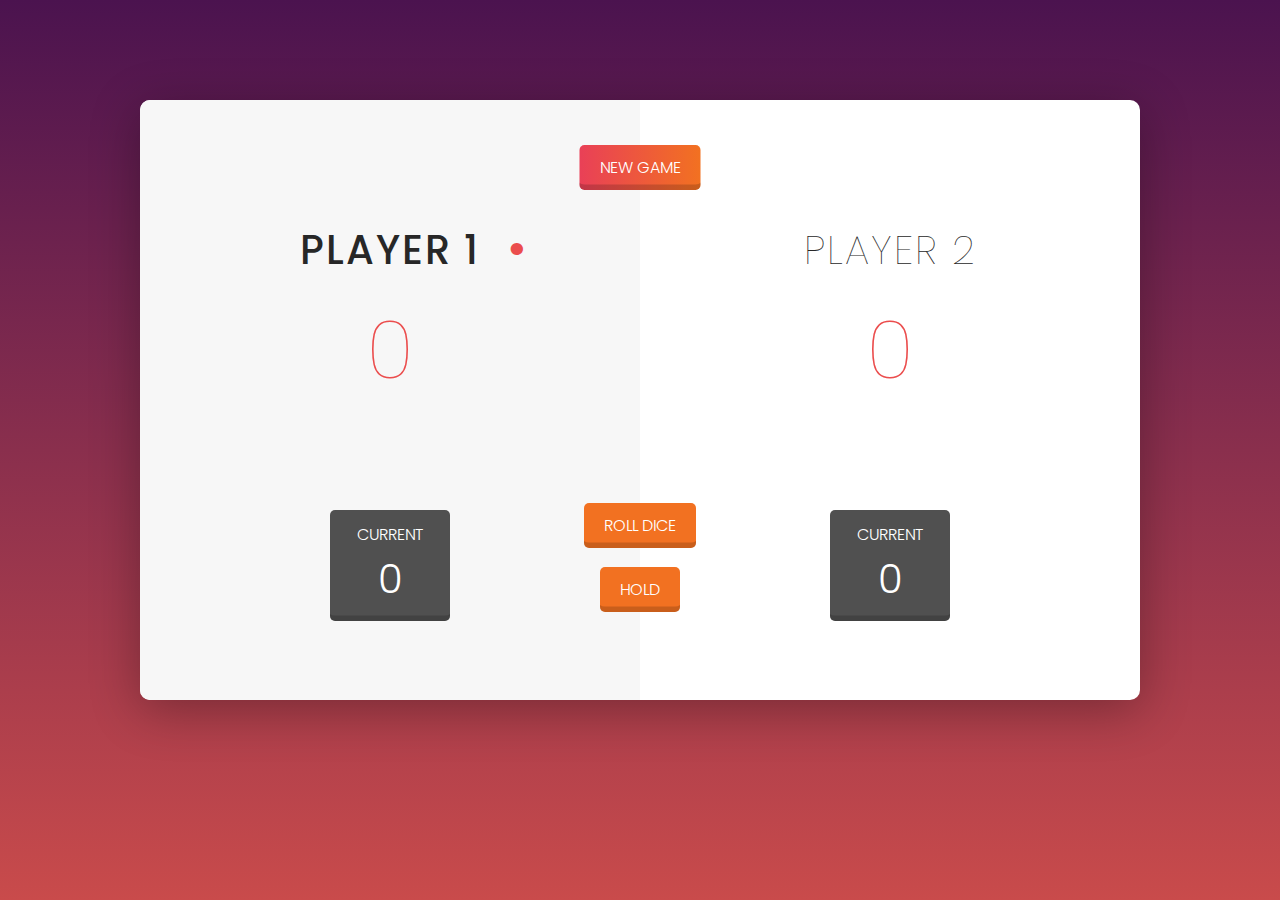
<file: roll_game/index.html>
<!DOCTYPE html>
<html lang="en">
    <head>
        <meta charset="UTF-8">
        <link href="https://fonts.googleapis.com/css?family=Poppins:300,400,500,600" rel="stylesheet">
        <link type="text/css" rel="stylesheet" href="style.css">
        <title>Pig Game</title>
    </head>

    <body>
        <div class="clr"></div>

        <div class="wrapper clearfix">
            <div class="player-0-panel active">
                <div class="player-name" id="name-0">Player 1</div>
                <div class="player-score" id="score-0">43</div>
                <div class="player-current-box">
                    <div class="player-current-label">Current</div>
                    <div class="player-current-score" id="current-0">11</div>
                </div>
            </div>
            
            <div class="player-1-panel">
                <div class="player-name" id="name-1">Player 2</div>
                <div class="player-score" id="score-1">72</div>
                <div class="player-current-box">
                    <div class="player-current-label">Current</div>
                    <div class="player-current-score" id="current-1">0</div>
                </div>
            </div>
            
            <button class="btn-new"><i class="ion-ios-plus-outline"></i>New game</button>
            <button class="btn-roll"><i class="ion-ios-loop"></i>Roll dice</button>
            <button class="btn-hold"><i class="ion-ios-download-outline"></i>Hold</button>
            
            <img src="dice-5.png" alt="Dice" class="dice">
        </div>

        
        <script src="app.js"></script>
    </body>
</html>
</file>
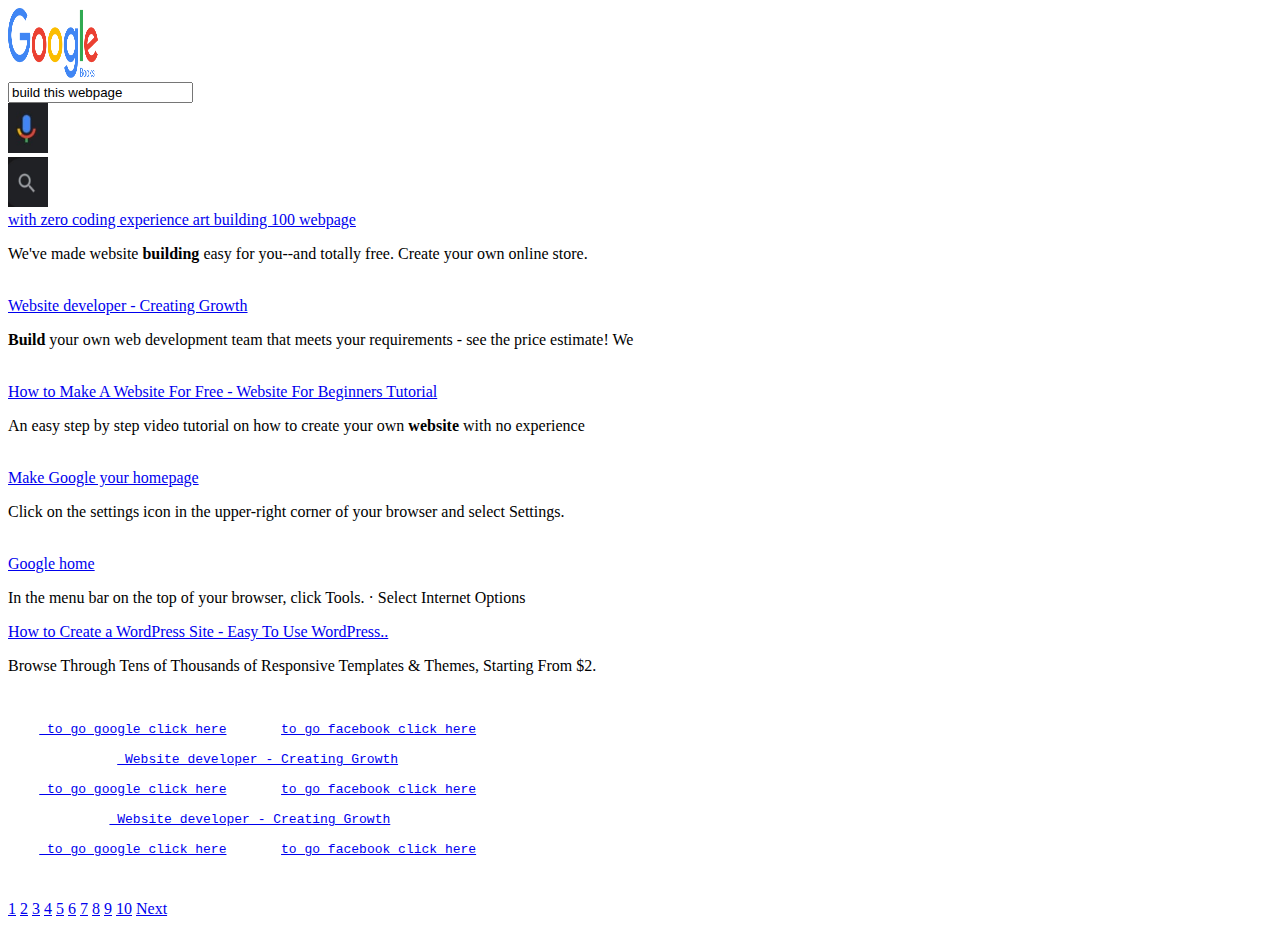
<file: week1/task-google/index.html>
<!DOCTYPE html>
<html lang="en">
<head>
    <meta charset="UTF-8">
    <meta http-equiv="X-UA-Compatible" content="IE=edge">
    <meta name="viewport" content="width=device-width, initial-scale=1.0">
    <title>Google-search</title>
</head>
<body>
    
    <img src="gg.png" alt="this is photo about google" width="90px" height="70 px"> <br>
    <input type="text" name="search" id="sear" value="build this webpage"> <br>
    <img src="ww.jpeg" alt="search by sound" width="40 px" height="50 px"> <br>
    <img src="qq.jpeg" alt="search" width="40 px" height="50 px"> <br> 
    <a href="https://www.strikingly.com/?utm_source=google-sem&utm_medium=cpc&utm_campaign=v2-s-us-computers-search-hi-website-en&utm_content=v2a-s-us-computers-search-hi-website-website-en&utm_term=webpage&gclid=Cj0KCQjwz96WBhC8ARIsAATR253nm_9HgEh6yUYdbP7ASZe9qPWXxAFeS0FXy2lGD_3B9nTmtqPsaJQaAmDrEALw_wcB" target="_blank">with zero coding experience art building 100 webpage </a> <br>
    <p> We've made website <b>building</b> easy for you--and totally free. Create your own online store.</p> <br>
    <a href="https://ideally.io/en/wordpress-en/?utm_term=web%20page&utm_campaign=Website+services+%7C+Germany+%232&utm_source=adwords&utm_medium=ppc&hsa_acc=6862647460&hsa_cam=16987174737&hsa_grp=138668980031&hsa_ad=594080888821&hsa_src=g&hsa_tgt=kwd-10214360&hsa_kw=web%20page&hsa_mt=b&hsa_net=adwords&hsa_ver=3&gclid=Cj0KCQjwz96WBhC8ARIsAATR250AbS0KxCqU3Gr_lgtqIHqFleDB6nzEJ6eh-ITjKEgH_NqMVeBFT7AaAvJeEALw_wcB" target="_blank"> Website developer - Creating Growth</a> <br>
    <p> <b>Build</b> your own web development team that meets your requirements - see the price estimate! We</p> <br>
    <a href="https://webdesigntrainingschool.com/website-free/?gclid=Cj0KCQjwz96WBhC8ARIsAATR253BQfeQh3GOP_9tBIi-GQASFgrVU3KZJEz8x8QMhDarWm9dcqCJx4kaAkAWEALw_wcB" target="_blank"> How to Make A Website For Free - Website For Beginners Tutorial</a> <br>
    <p> An easy step by step video tutorial on how to create your own <b>website</b> with no experience</p> <br>
    <a href="https://www.google.com/homepage/hp-chrome.html" target="_blank"> Make Google your homepage</a> <br>
    <p> Click on the settings icon in the upper-right corner of your browser and select Settings.</p> <br>
    <a href="https://home.google.com/welcome/" target="_blank">Google home</a> <br>
    <p> In the menu bar on the top of your browser, click Tools. · Select Internet Options</p>
    <a href="https://themeforest.net/category/wordpress?gclid=Cj0KCQjwz96WBhC8ARIsAATR251Wn-q-w6ZFxc9wCfVFn5lXTpm41MgoPmDBu0W4mqx96CNRli_Yv7AaAqjeEALw_wcB&referrer=search&sort=sales&utf8=%E2%9C%93&view=grid" target="_blank">How to Create a WordPress Site - Easy To Use WordPress..</a> <br>
    <p> Browse Through Tens of Thousands of Responsive Templates & Themes, Starting From $2.</p><br>
<pre>
    <a href="http://www.google.com" target="_blank"> to go google click here</a>       <a href="http://www.facebook.com">to go facebook click here</a>

              <a href="https://ideally.io/en/wordpress-en/?utm_term=web%20page&utm_campaign=Website+services+%7C+Germany+%232&utm_source=adwords&utm_medium=ppc&hsa_acc=6862647460&hsa_cam=16987174737&hsa_grp=138668980031&hsa_ad=594080888821&hsa_src=g&hsa_tgt=kwd-10214360&hsa_kw=web%20page&hsa_mt=b&hsa_net=adwords&hsa_ver=3&gclid=Cj0KCQjwz96WBhC8ARIsAATR250AbS0KxCqU3Gr_lgtqIHqFleDB6nzEJ6eh-ITjKEgH_NqMVeBFT7AaAvJeEALw_wcB" target="_blank"> Website developer - Creating Growth</a> 

    <a href="http://www.google.com" target="_blank"> to go google click here</a>       <a href="http://www.facebook.com">to go facebook click here</a>

             <a href="https://ideally.io/en/wordpress-en/?utm_term=web%20page&utm_campaign=Website+services+%7C+Germany+%232&utm_source=adwords&utm_medium=ppc&hsa_acc=6862647460&hsa_cam=16987174737&hsa_grp=138668980031&hsa_ad=594080888821&hsa_src=g&hsa_tgt=kwd-10214360&hsa_kw=web%20page&hsa_mt=b&hsa_net=adwords&hsa_ver=3&gclid=Cj0KCQjwz96WBhC8ARIsAATR250AbS0KxCqU3Gr_lgtqIHqFleDB6nzEJ6eh-ITjKEgH_NqMVeBFT7AaAvJeEALw_wcB" target="_blank"> Website developer - Creating Growth</a> 

    <a href="http://www.google.com" target="_blank"> to go google click here</a>       <a href="http://www.facebook.com">to go facebook click here</a><br>
    
</pre>
    <a href="#">1</a>
    <a href="#">2</a>
    <a href="#">3</a>
    <a href="#">4</a>
    <a href="#">5</a>
    <a href="#">6</a>
    <a href="#">7</a>
    <a href="#">8</a>
    <a href="#">9</a>
    <a href="#">10</a>
    <a href="#">Next</a>


</body>
</html>
</file>
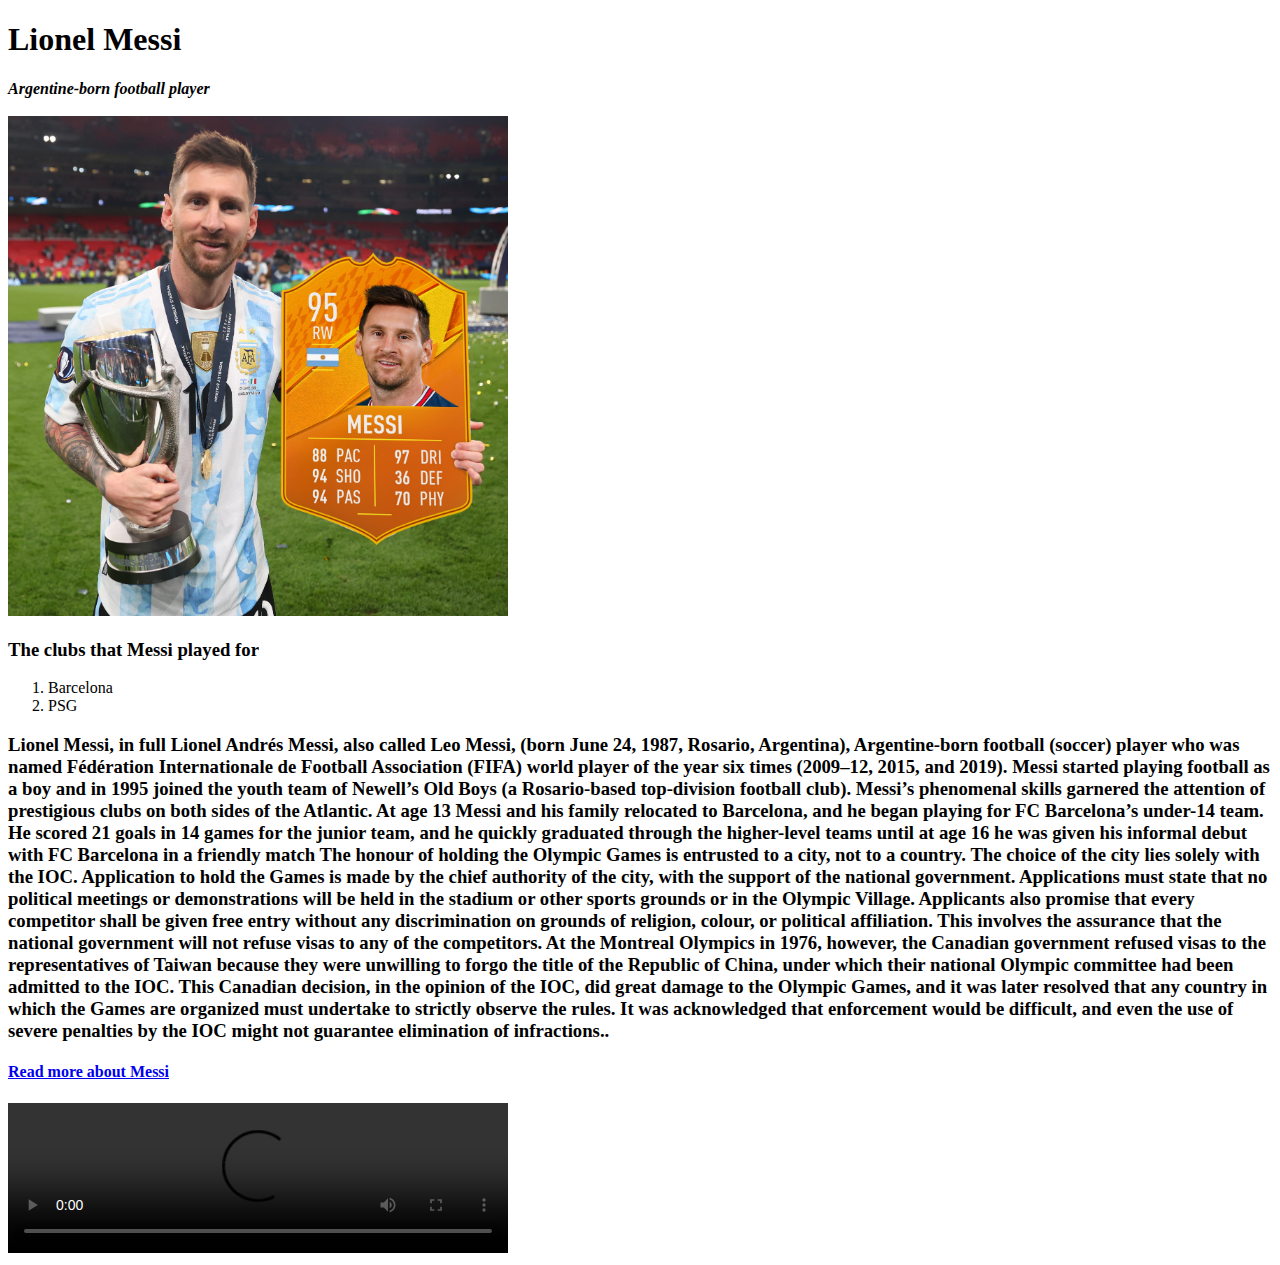
<file: week1/the tribute page/index.html>
<!DOCTYPE html>
<html lang="en">
<head>
    <meta charset="UTF-8">
    <meta http-equiv="X-UA-Compatible" content="IE=edge">
    <meta name="viewport" content="width=device-width, initial-scale=1.0">
    <title>Messi</title>
</head>
<body>
  <h1>Lionel Messi</h1>
  <em><b>Argentine-born football player</b></em><br> <br>
  <img src="me.jpeg" alt="this picture about messi" width="500px" height="500px">

  <div>
<h3>The clubs that Messi played for</h3>
    <ol>
        <li>Barcelona</li>
        <li>PSG</li>
    </ol>
    
    <p><h3>Lionel Messi, in full Lionel Andrés Messi, also called Leo Messi, (born June 24, 1987, Rosario, Argentina), Argentine-born football (soccer) player who was named Fédération Internationale de Football Association (FIFA) world player of the year six times (2009–12, 2015, and 2019).

        Messi started playing football as a boy and in 1995 joined the youth team of Newell’s Old Boys (a Rosario-based top-division football club). Messi’s phenomenal skills garnered the attention of prestigious clubs on both sides of the Atlantic. 
        At age 13 Messi and his family relocated to Barcelona, 
        and he began playing for FC Barcelona’s under-14 team. 
        He scored 21 goals in 14 games for the junior team, and he quickly graduated through the higher-level teams until at age 16 he was given his informal debut with FC Barcelona in a friendly match
        The honour of holding the Olympic Games is entrusted to a city, not to a country.
         The choice of the city lies solely with the IOC. Application to hold the Games is made by the chief authority of the city,
         with the support of the national government.
Applications must state that no political meetings or demonstrations will be held in the stadium or other sports grounds or in the Olympic Village. 
Applicants also promise that every competitor shall be given free entry without any discrimination on grounds of religion, colour, or political affiliation. 
This involves the assurance that the national government will not refuse visas to any of the competitors. At the Montreal Olympics in 1976, however, the Canadian government refused visas to the representatives of Taiwan because they were unwilling to forgo the title of the Republic of China, under which their national Olympic committee had been admitted to the IOC. This Canadian decision, in the opinion of the IOC, did great damage to the Olympic Games, and it was later resolved that any country in which the Games are organized must undertake to strictly observe the rules. It was acknowledged that enforcement would be difficult, and even the use of severe penalties by the IOC might not guarantee elimination of infractions..</h3></p>
  </div>
  <div>
    <h4><a href="https://www.britannica.com/biography/Lionel-Messi" target="_blank">Read more about Messi</h4></a>
  </div>

  <video src="https://youtu.be/p693u53Q10U" width="500" controls> </video>


</body>
</html>
</file>
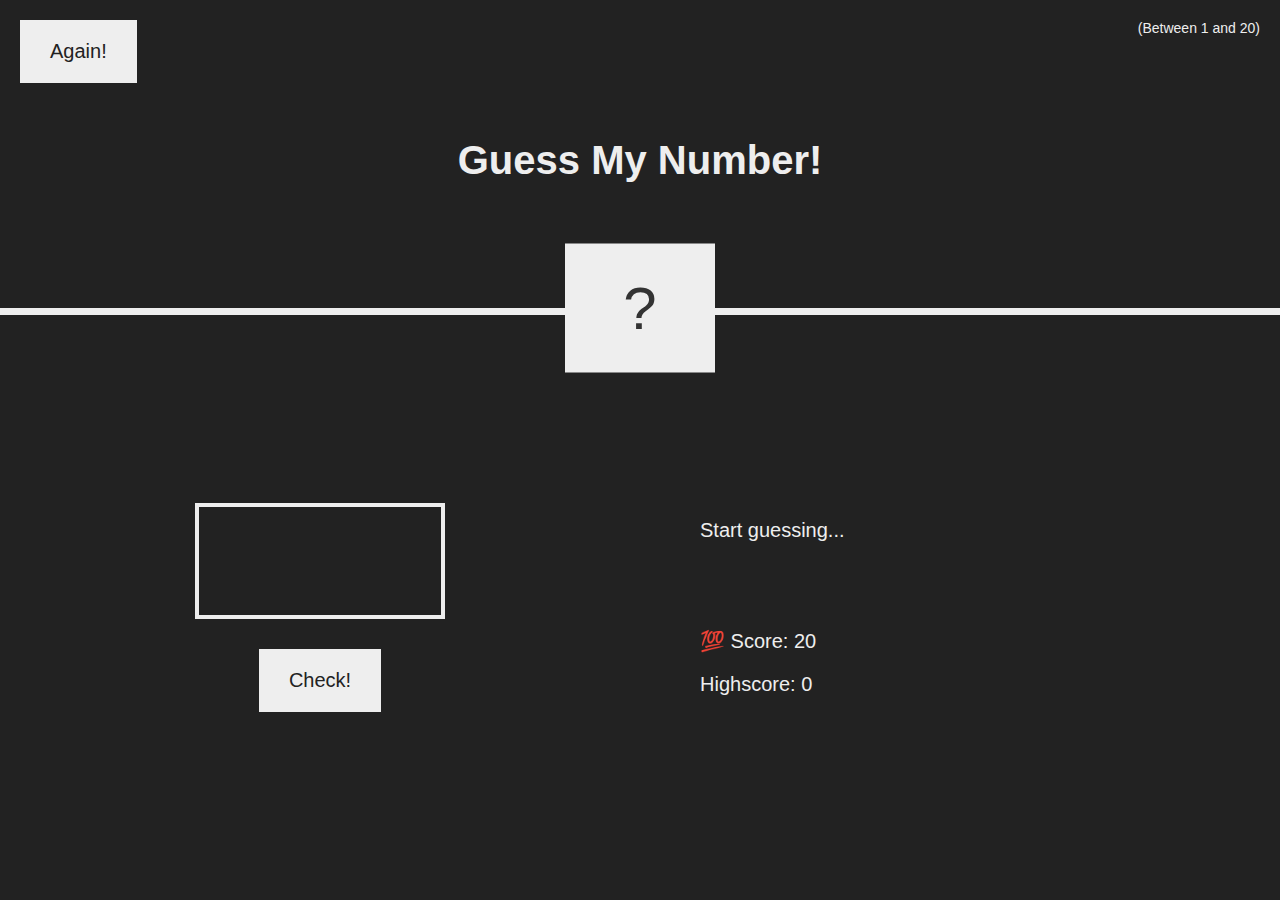
<file: small_game/guess.html>
<!DOCTYPE html>
<html lang="en">
  <head>
    <meta charset="UTF-8" />
    <meta name="viewport" content="width=device-width, initial-scale=1.0" />
    <meta http-equiv="X-UA-Compatible" content="ie=edge" />
    <link rel="stylesheet" href="guess.css" />
    <title>Guess My Number!</title>
  </head>
  <body>
    <header>
      <h1>Guess My Number!</h1>
      <p class="between">(Between 1 and 20)</p>
      <button class="btn again">Again!</button>
      <div class="number">?</div>
    </header>
    <main>
      <section class="left">
        <input type="number" class="guess" />
        <button class="btn check">Check!</button>
      </section>
      <section class="right">
        <p class="message">Start guessing...</p>
        <p class="label-score">💯 Score: <span class="score">20</span></p>
        <p class="label-highscore">
          Highscore: <span class="highscore">0</span>
        </p>
      </section>
    </main>
    <script src="guess.js"></script>
  </body>
</html>
</file>
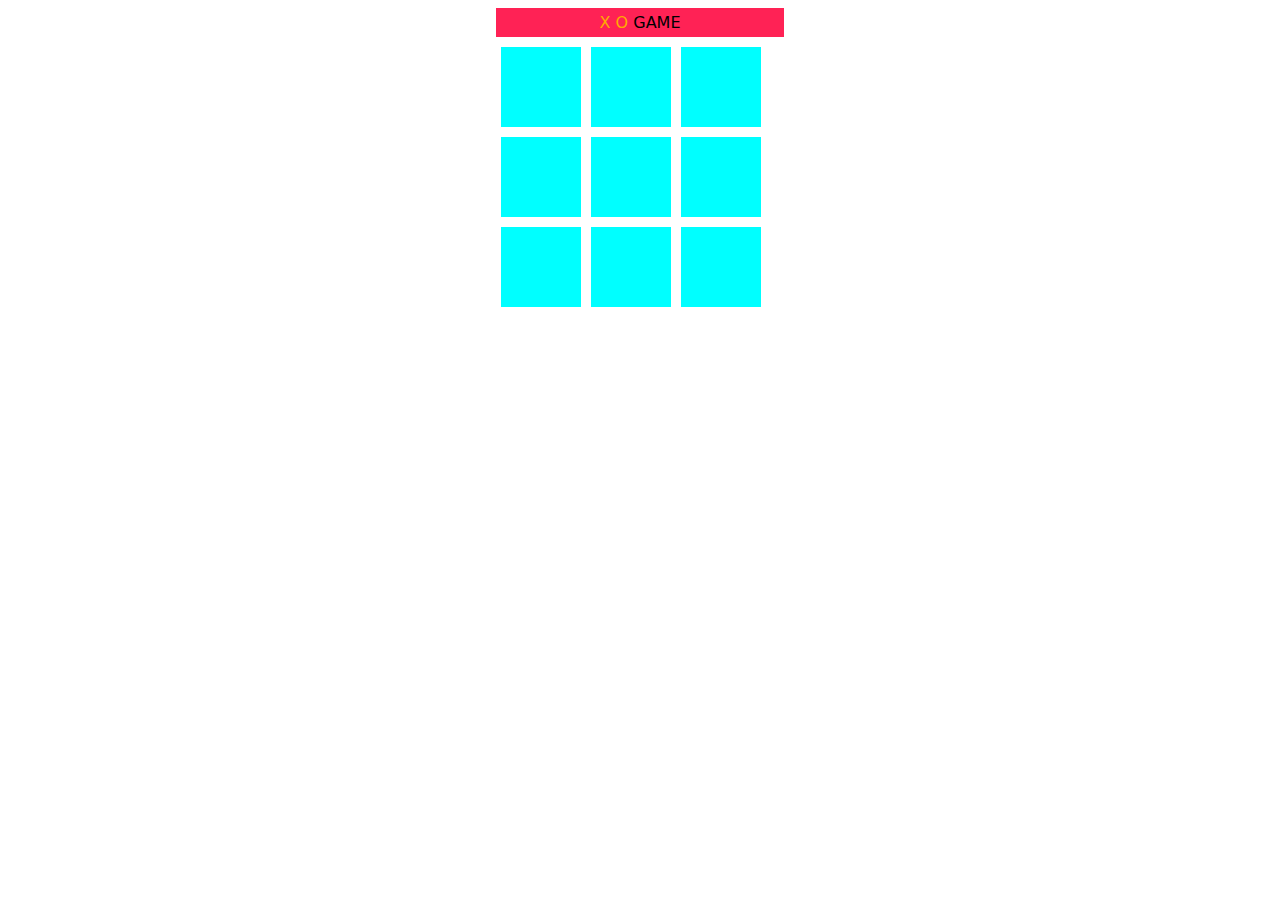
<file: x-o game/game.html>
<!DOCTYPE html>
<html lang="en">
<head>
    <meta charset="UTF-8">
    <meta http-equiv="X-UA-Compatible" content="IE=edge">
    <meta name="viewport" content="width=device-width, initial-scale=1.0">
    <title>X-o Game</title>
    <link rel="stylesheet" href="game.css">
</head>
<body>
    <div class="game">

        <div class="tital"><span>X O</span> GAME </div>

        <div class="square" id="item1" onclick="game(this.id)"></div>
        <div class="square" id="item2" onclick="game(this.id)"></div>
        <div class="square" id="item3" onclick="game(this.id)"></div>

        <div class="square" id="item4" onclick="game(this.id)"></div>
        <div class="square" id="item5" onclick="game(this.id)"></div>
        <div class="square" id="item6" onclick="game(this.id)"></div>

        <div class="square" id="item7" onclick="game(this.id)"></div>
        <div class="square" id="item8" onclick="game(this.id)"></div>
        <div class="square" id="item9" onclick="game(this.id)"></div>


    </div>

    <script src="game.js"></script>
</body>
</html>
</file>
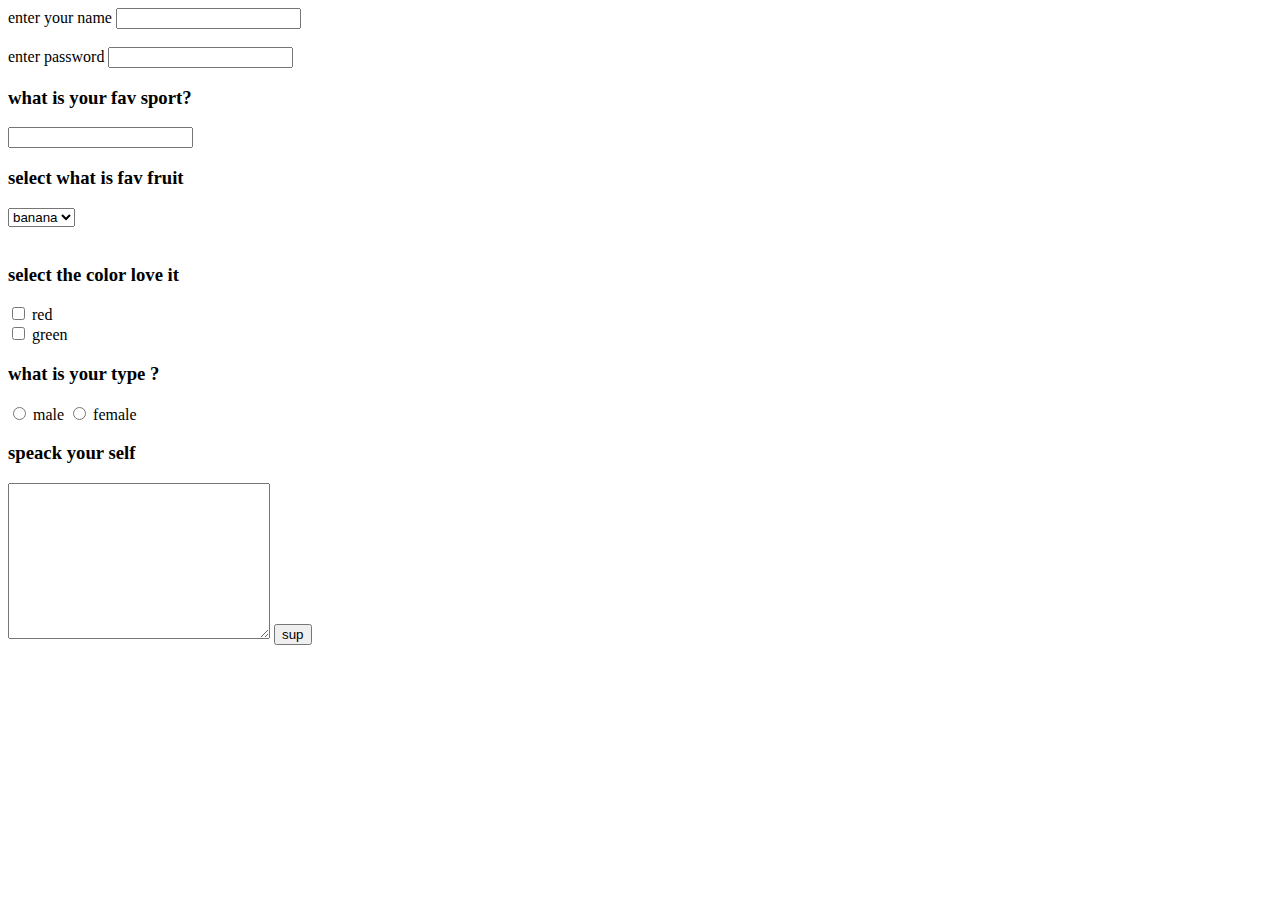
<file: week1/form/task2.html>
<!DOCTYPE html>
<html lang="en">
<head>
    <meta charset="UTF-8">
    <meta http-equiv="X-UA-Compatible" content="IE=edge">
    <meta name="viewport" content="width=device-width, initial-scale=1.0">
    <title>form</title>
</head>
<body>
    <form action="test">
        <label for="one">enter your name</label>
        <input type="text" name="text" id="one">
        <br> <br>
        <label for="two">enter password</label>
        <input type="password" name="pass" id="two">
        <section>
            <h3>what is your fav sport?</h3>
            <input list="hoopy">
            <datalist id="hoopy">
                <option value="football"></option>
                <option value="basket"></option>
                <option value="voley"></option>
                <option value="handball"></option>
            </datalist>
        </section>
        <h3>select what is fav fruit</h3>
        <select name="sele" id="type">
            <option value="banana">banana</option>
            <option value="apple">apple</option>
            <option value="orange">orange</option>
        </select>
        <br>
        <br>
             <h3>select the color love it</h3>
             <input type="checkbox" name="check" id="box">
             <label for="box">red</label>
             <br>
             <input type="checkbox" name="check" id="box">
             <label for="box">green</label>
<br>
        <h3>what is your type ?</h3>
        <input type="radio" name="type" id="aa">
        <label for="male">male</label>
        <input type="radio" name="type" id="obb">
        <label for="female">female</label>

        <br>
        <h3>speack your self</h3>
        <textarea name="area" id="cc" cols="30" rows="10"></textarea>

        <input type="submit" value="sup">

        
    </form>
    
</body>
</html>
</file>
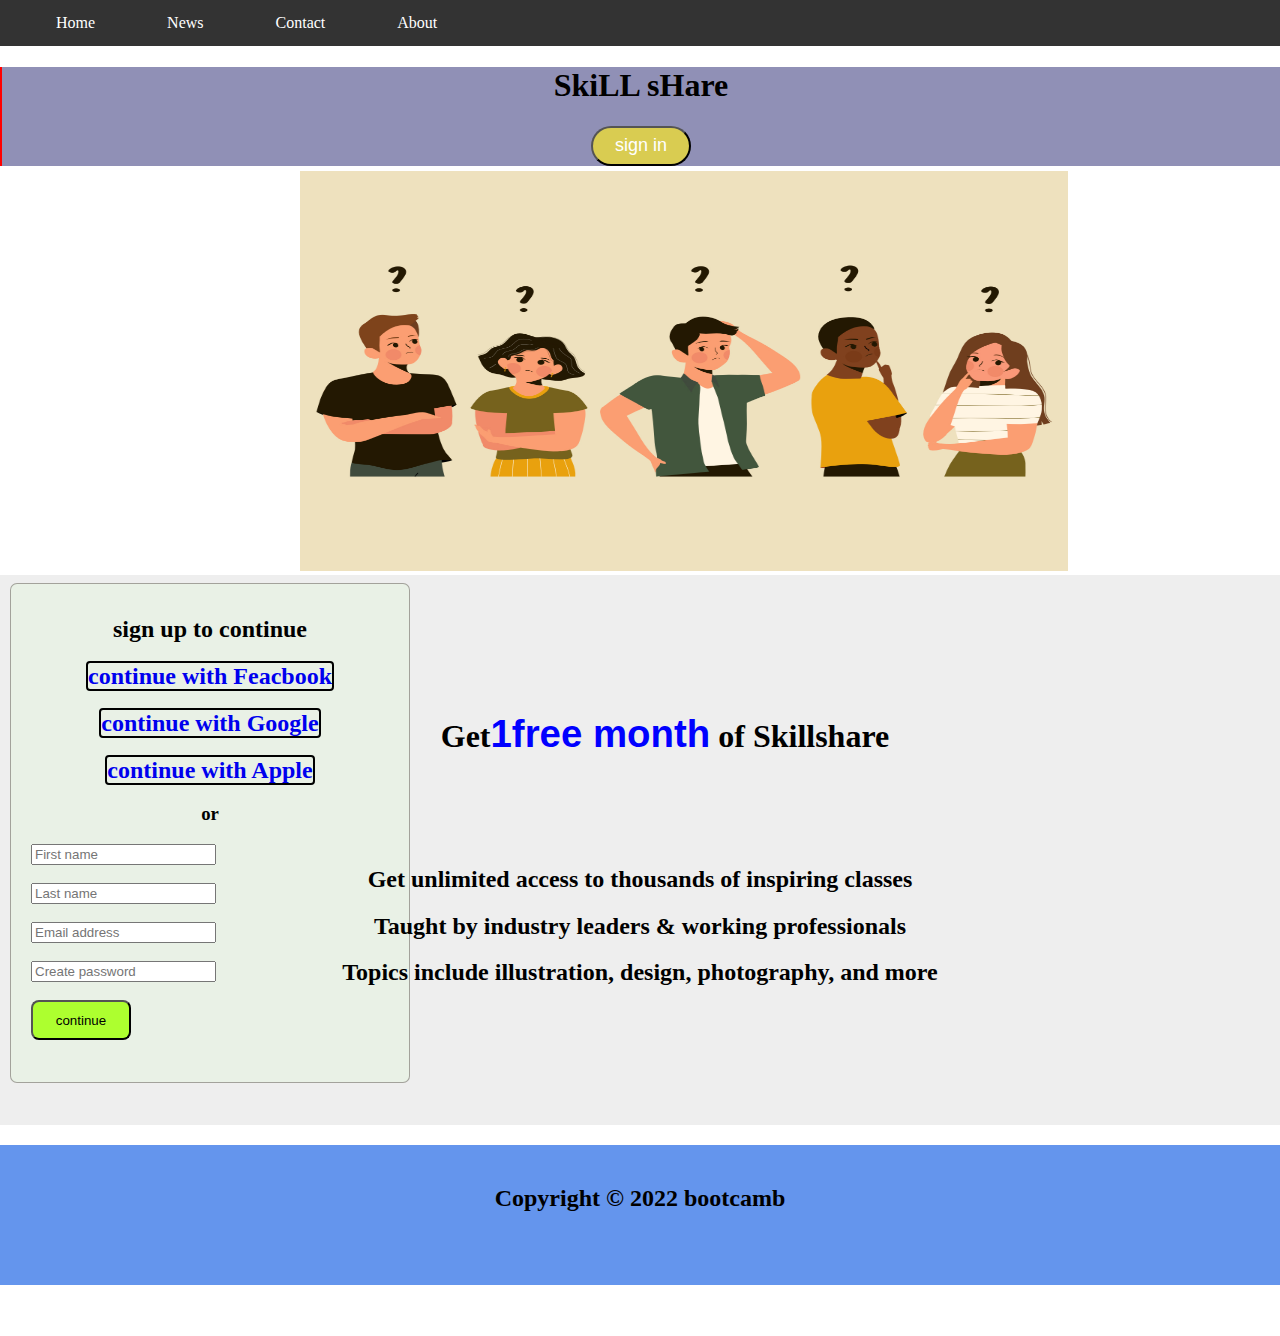
<file: week1/landing-page/landing.html>
<!DOCTYPE html>
<html lang="en">
<head>
    <meta charset="UTF-8">
    <meta http-equiv="X-UA-Compatible" content="IE=edge">
    <meta name="viewport" content="width=device-width, initial-scale=1.0">
    <title>Landing page</title>
    <link rel="stylesheet" href="land.css">
</head>
<body>
    <div class="nav">
        <ul class="ul">
            <li class="a"><a class="active" href="#home">Home</a></li>
            <li class="a"><a href="#news">News</a></li>
            <li class="a"><a href="#contact">Contact</a></li>
            <li class="a"><a href="#about">About</a></li>
          </ul>
    </div>
    <div class="header">
        <h1 class="head">SkiLL sHare</h1>
    <button class="butt">sign in</button>
    </div>
    <div class="mid">
        <img class="imgg" src="Portrait-people-thinking-problem-solving-Graphics-6929766-1.jpg" alt="people">
    </div>
    <div class="for">
        <form action="middel">
            <h2 class="one">sign up to continue</h2>
            <h2><a href="#">continue with Feacbook</a></h2>
            <h2><a href="#">continue with Google</a></h2>
            <h2><a href="#">continue with Apple</a></h2>
            <h3>or</h3>
            <input type="text" name="fname" id="fname" placeholder="First name" >
            <br><br>
            <input type="text" name="lname" id="lname" placeholder="Last name" >
            <br><br>
            <input type="email" name="emil" id="email" placeholder="Email address">
            <br><br>
            <input type="password" name="pass" id="password" placeholder="Create password">
            <br><br>
            <button class="con">continue</button>
        </form>
        
        <h1 class="hh">Get<span>1free month</span> of Skillshare </h1>

        <ul class="list">
            <li class="l1"><h2>Get unlimited access to thousands of inspiring classes</h2></li>
            <li class="l2"><h2>Taught by industry leaders & working professionals</h2></li>
            <li class="l3"><h2>Topics include illustration, design, photography, and more</h2></li>
        </ul>
    </div>
   
    <div class="footer">
        <h2>Copyright © 2022 bootcamb</h2>
    </div>
    
</body>
</html>
</file>
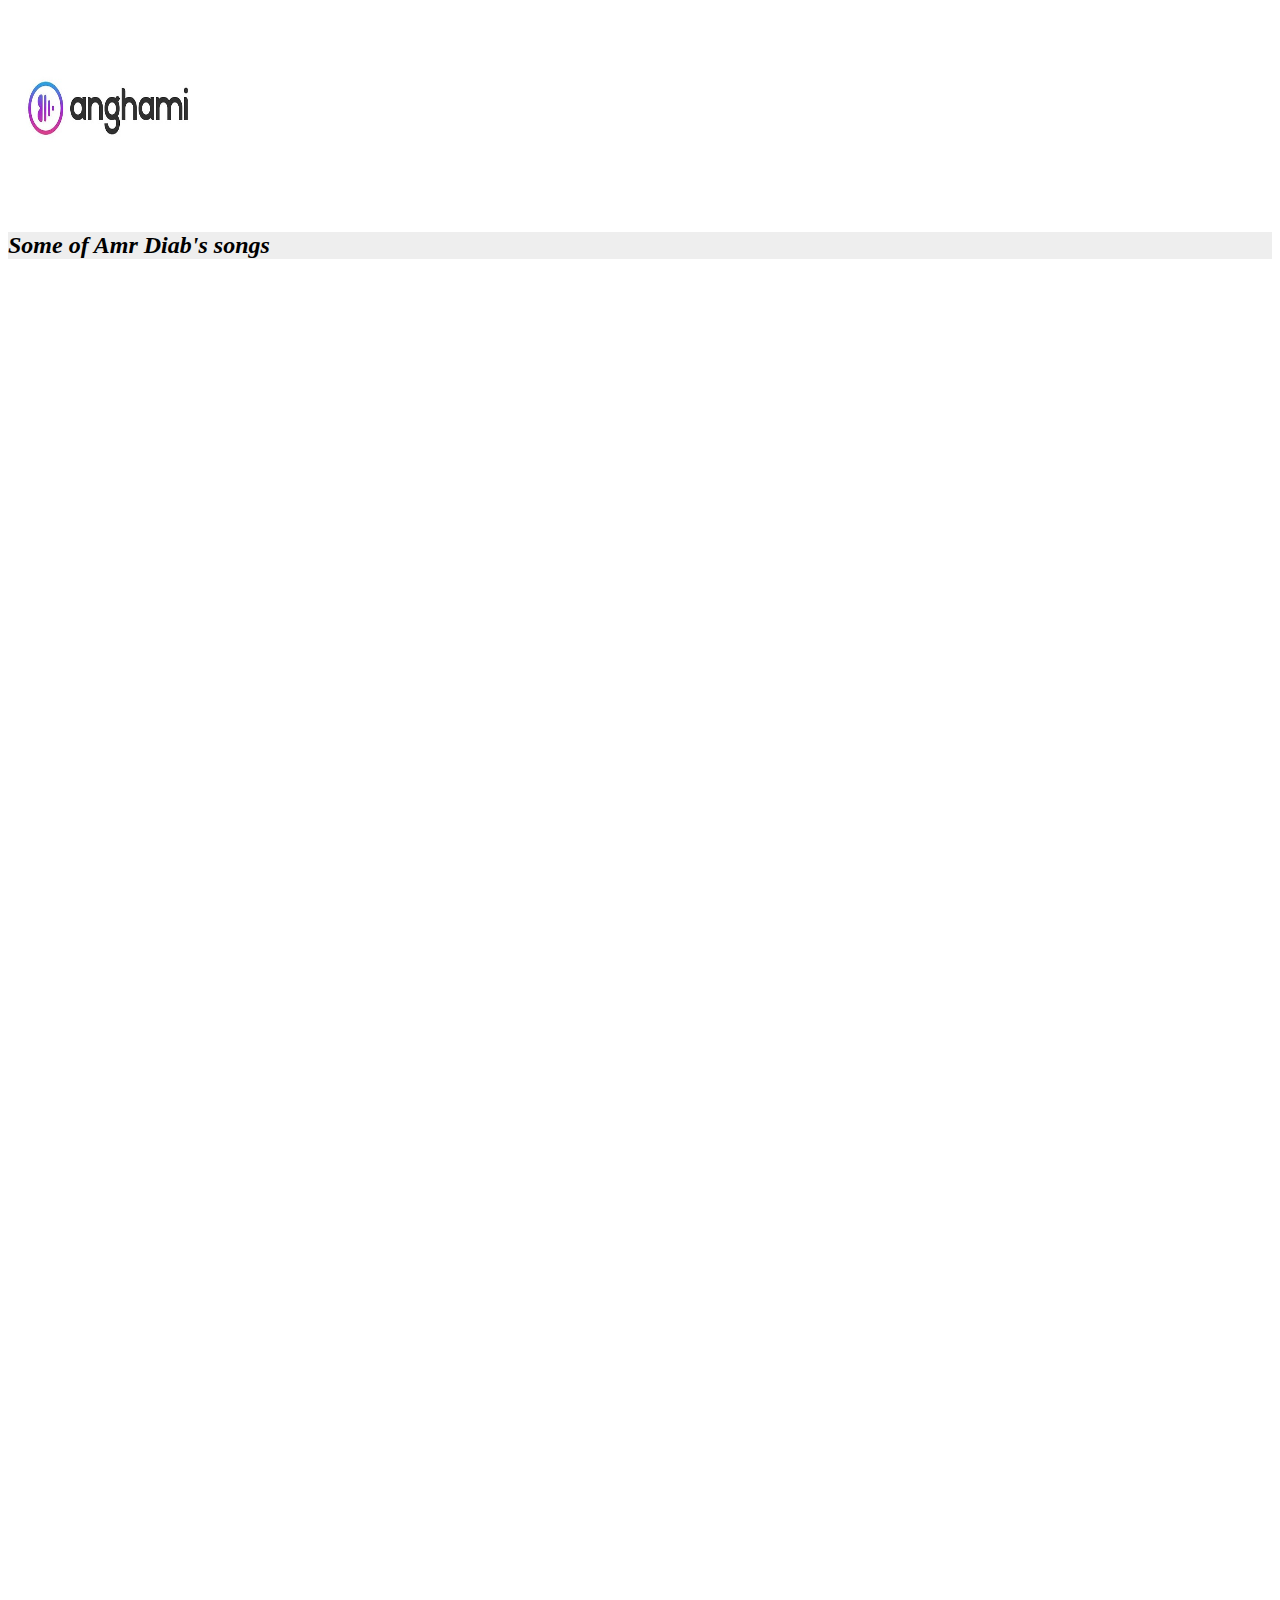
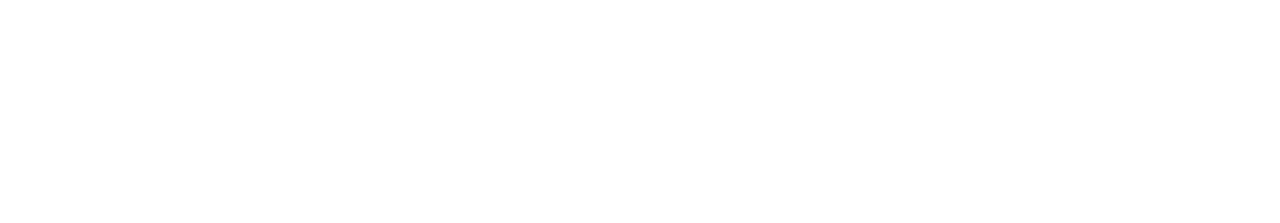
<file: week1/music-player/angham.html>
<!DOCTYPE html>
<html lang="en">
<head>
    <meta charset="UTF-8">
    <meta http-equiv="X-UA-Compatible" content="IE=edge">
    <meta name="viewport" content="width=device-width, initial-scale=1.0">
    <title>Document</title>
</head>
<body>
    <img  src="Anghami-logo.jpg" alt="Anghami-logo" width="200" height="200"> 
    <h2 style="background-color: #eee ;"><em>Some of Amr Diab's songs</em> </h2>
    <iframe  style="border-radius:12px" src="https://open.spotify.com/embed/album/6Bhai5TfTSq9hX4SyHSvGS?utm_source=generator" width="100%" height="380" frameBorder="0" allowfullscreen="" allow="autoplay; clipboard-write; encrypted-media; fullscreen; picture-in-picture"></iframe>
    <iframe style="border-radius:12px" src="https://open.spotify.com/embed/album/5ptbpLwbos10hG8LIZNrge?utm_source=generator" width="100%" height="380" frameBorder="0" allowfullscreen="" allow="autoplay; clipboard-write; encrypted-media; fullscreen; picture-in-picture"></iframe>
    <iframe style="border-radius:12px" src="https://open.spotify.com/embed/album/6VaGDV2Ov2PPKbX6hIgf7y?utm_source=generator" width="100%" height="380" frameBorder="0" allowfullscreen="" allow="autoplay; clipboard-write; encrypted-media; fullscreen; picture-in-picture"></iframe>
    <iframe style="border-radius:12px" src="https://open.spotify.com/embed/album/4UukvPx3Zgpy1jtro3FHPH?utm_source=generator" width="100%" height="380" frameBorder="0" allowfullscreen="" allow="autoplay; clipboard-write; encrypted-media; fullscreen; picture-in-picture"></iframe>


</body>
</html>
</file>
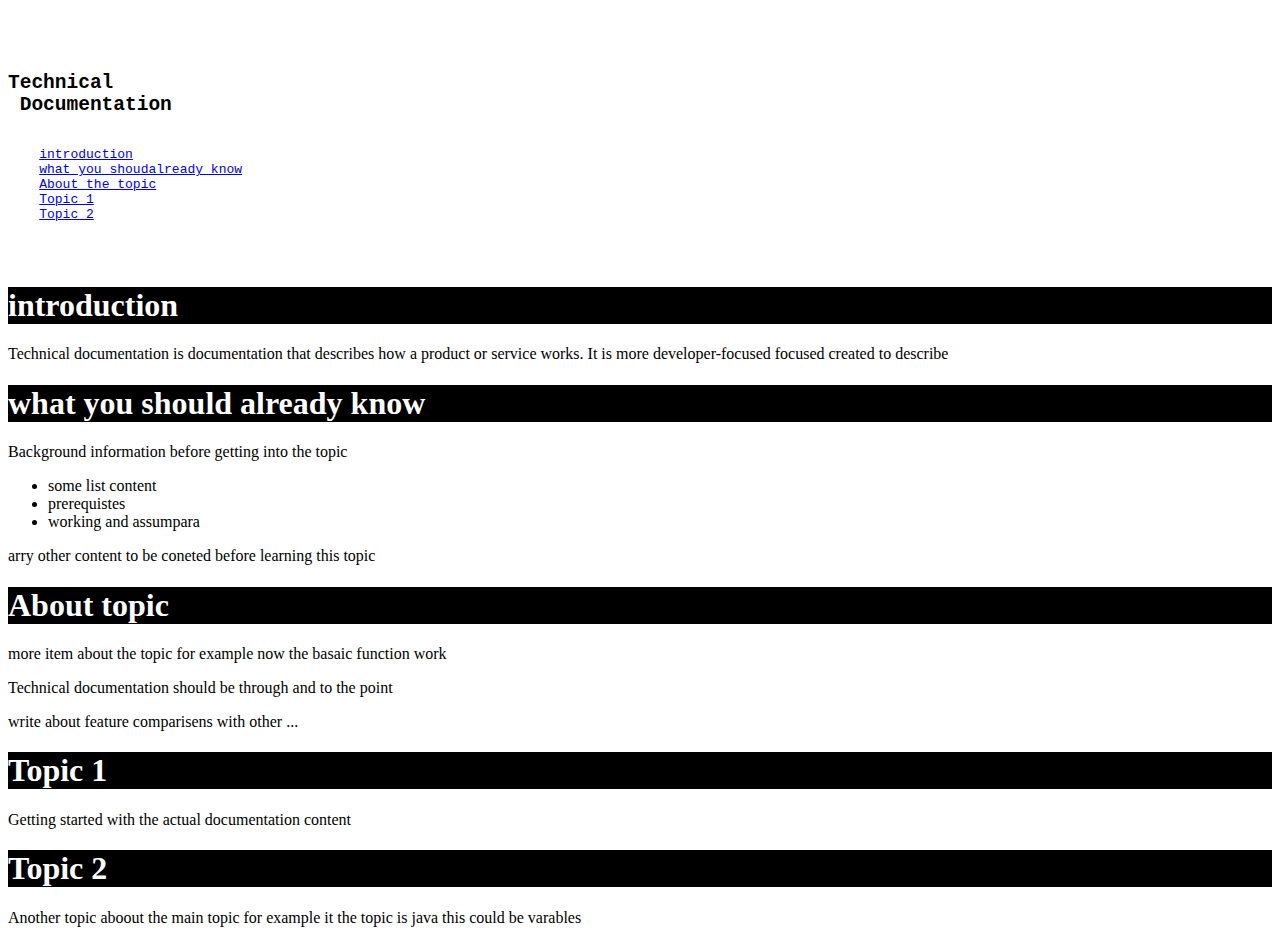
<file: week1/the techincal/doc.html>
<!DOCTYPE html>
<html lang="en">
<head>
    <meta charset="UTF-8">
    <meta http-equiv="X-UA-Compatible" content="IE=edge">
    <meta name="viewport" content="width=device-width, initial-scale=1.0">
    <title>Document</title>
</head>
<body>
    <pre>
 <p>  <h2>Technical 
 Documentation</h2>
    <a href="#a">introduction</a> 
    <a href="#b">what you shoudalready know</a>  
    <a href="#c">About the topic</a> 
    <a href="#d">Topic 1</a>
    <a href="#e">Topic 2</a></p>
    </pre>
    <h1 id="a" style="background-color: black; color: white;" >introduction</h1>
    <p>Technical documentation is documentation that describes how a product or service works. It is more developer-focused focused created to describe</p>
    <h1 id="b" style="background-color: black; color: white;" >what you should already know</h1>
    <p>Background information before getting into the topic </p>
    <ul>
        <li>some list content</li>
        <li>prerequistes</li>
        <li>working and assumpara</li>
    </ul>
    <p>arry other content to be coneted before learning this topic</p>
    <h1 id="c" style="background-color: black; color: white;" >About topic</h1>
    <p>more item about the topic for example now the basaic function work</p>
    <p>Technical documentation should be through and to the point</p>
    <p>write about feature comparisens with other ...</p>
    <h1 id="d" style="background-color: black; color: white;" >Topic 1</h1>
    <p>Getting started with the actual documentation content</p>
    <h1 id="e" style="background-color: black; color: white;" >Topic 2</h1>
    <p>Another topic aboout the main topic for example it the topic is java this could be varables </p>
</body>
</html>
</file>
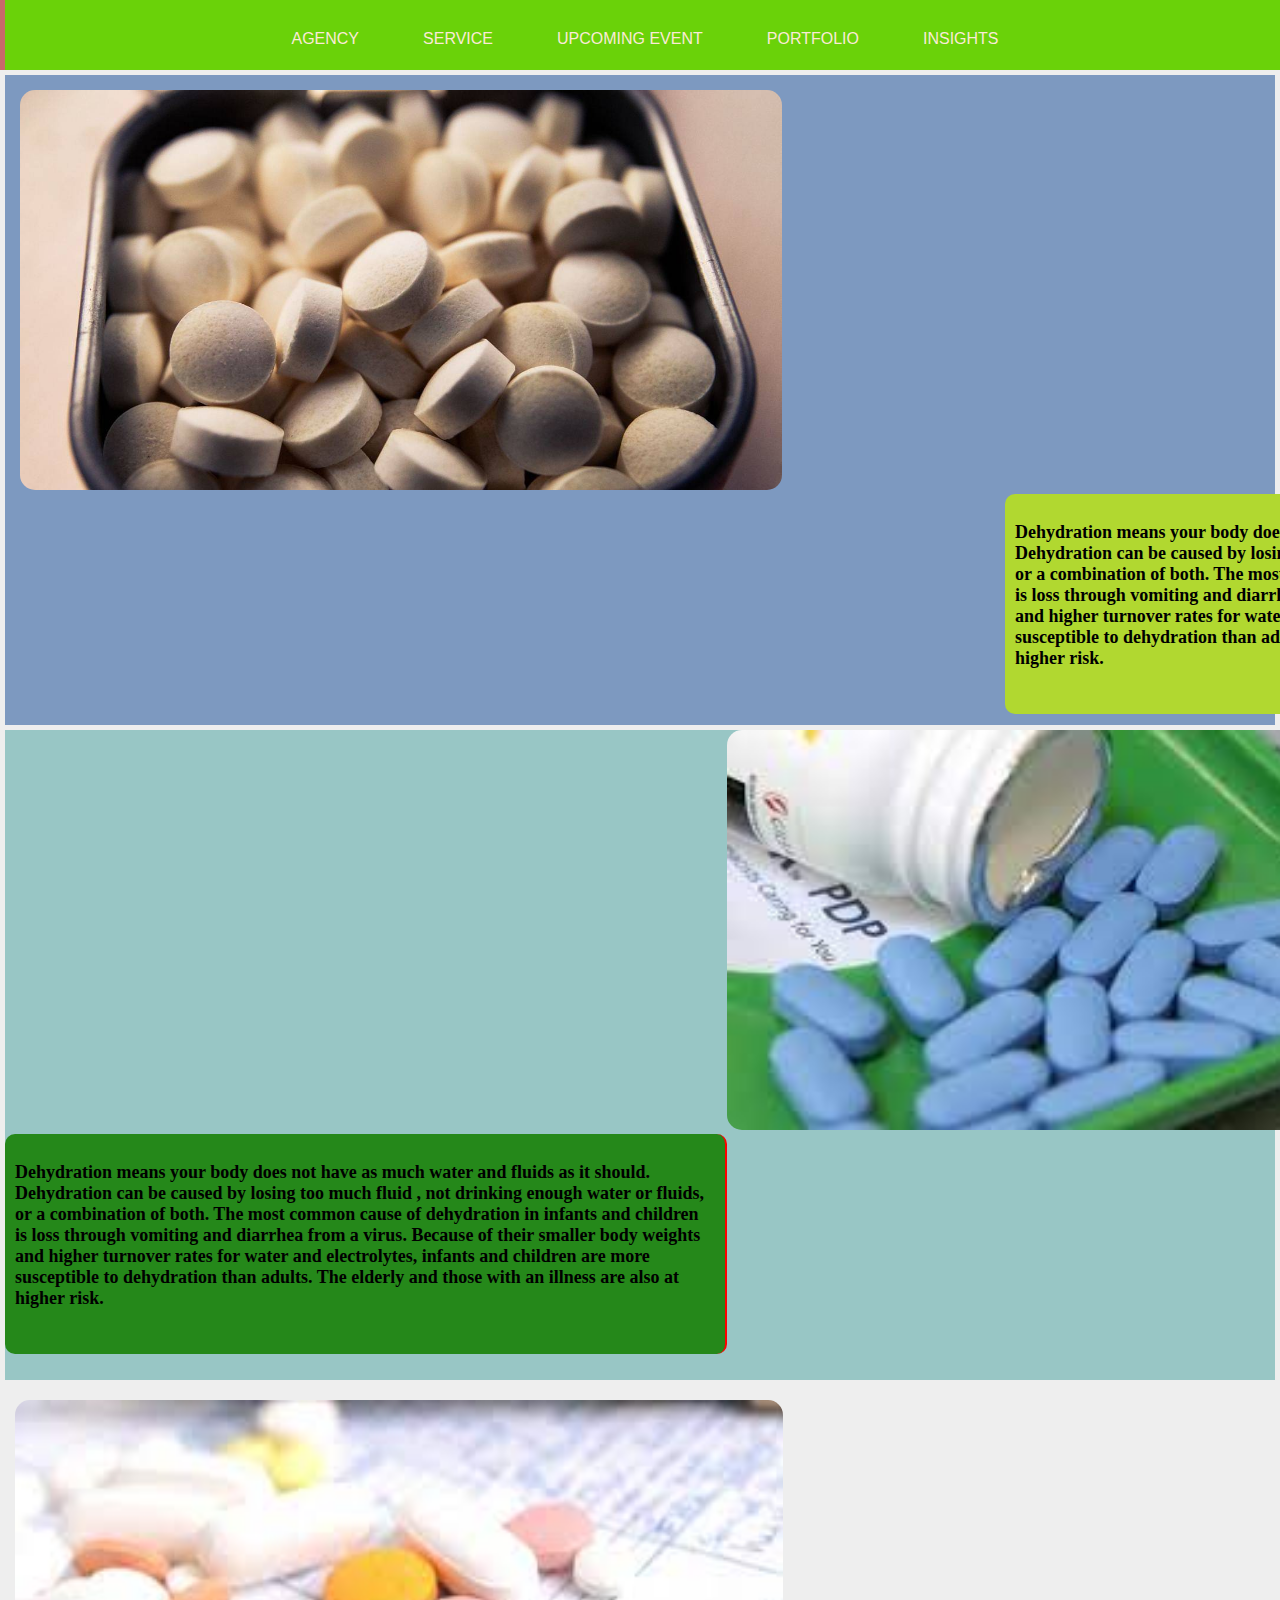
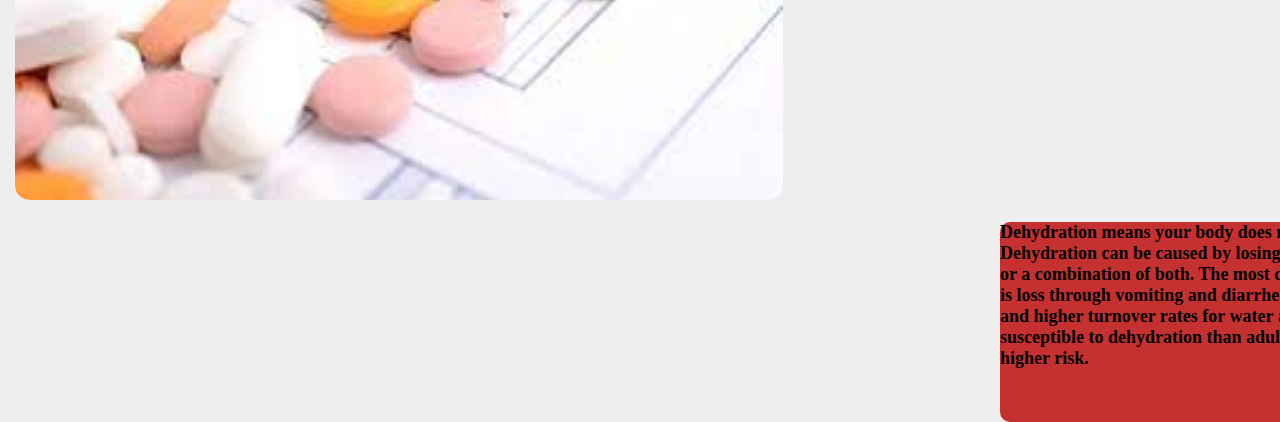
<file: week2/ex_event page/page.html>
<!DOCTYPE html>
<html lang="en">
<head>
    <meta charset="UTF-8">
    <meta http-equiv="X-UA-Compatible" content="IE=edge">
    <meta name="viewport" content="width=device-width, initial-scale=1.0">
    <title>pharmacey</title>
    <link rel="stylesheet" href="page.css">
</head>
<body>
        <div class="nav">
        
            <ul>
                <li>Agency</li>
                <li>service</li>
                <li>upcoming Event</li>
                <li>portfolio</li>
                <li>insights</li>
            </ul>
        </div>
        <div class="mid">
            <img src="Pharmaceutical-Marketing-Strategies.jpg" alt="">
    <div class="one">
        <p> Dehydration means your body does not have as much water and fluids as it should. Dehydration can be caused by losing too much fluid
            , not drinking enough water or fluids, or a combination of both. 
            The most common cause of dehydration in infants and children is loss through vomiting and diarrhea from a virus.
            Because of their smaller body weights and higher turnover rates for water and electrolytes, 
            infants and children are more susceptible to dehydration than adults.
             The elderly and those with an illness are also at higher risk.</p>
    </div>
        </div>
        <div class="two">
            <img src="download.jpeg" alt="">
    <div class="two1">
        <p> Dehydration means your body does not have as much water and fluids as it should. Dehydration can be caused by losing too much fluid
            , not drinking enough water or fluids, or a combination of both. 
            The most common cause of dehydration in infants and children is loss through vomiting and diarrhea from a virus.
            Because of their smaller body weights and higher turnover rates for water and electrolytes, 
            infants and children are more susceptible to dehydration than adults.
             The elderly and those with an illness are also at higher risk.</p>
    </div>
        </div>
        <div class="three">
            <img src="download (1).jpeg" alt="">
    <div class="three1">
        <p> Dehydration means your body does not have as much water and fluids as it should. Dehydration can be caused by losing too much fluid
            , not drinking enough water or fluids, or a combination of both. 
            The most common cause of dehydration in infants and children is loss through vomiting and diarrhea from a virus.
            Because of their smaller body weights and higher turnover rates for water and electrolytes, 
            infants and children are more susceptible to dehydration than adults.
             The elderly and those with an illness are also at higher risk.</p>
    </div>
        </div>
</body>
</html>
</file>
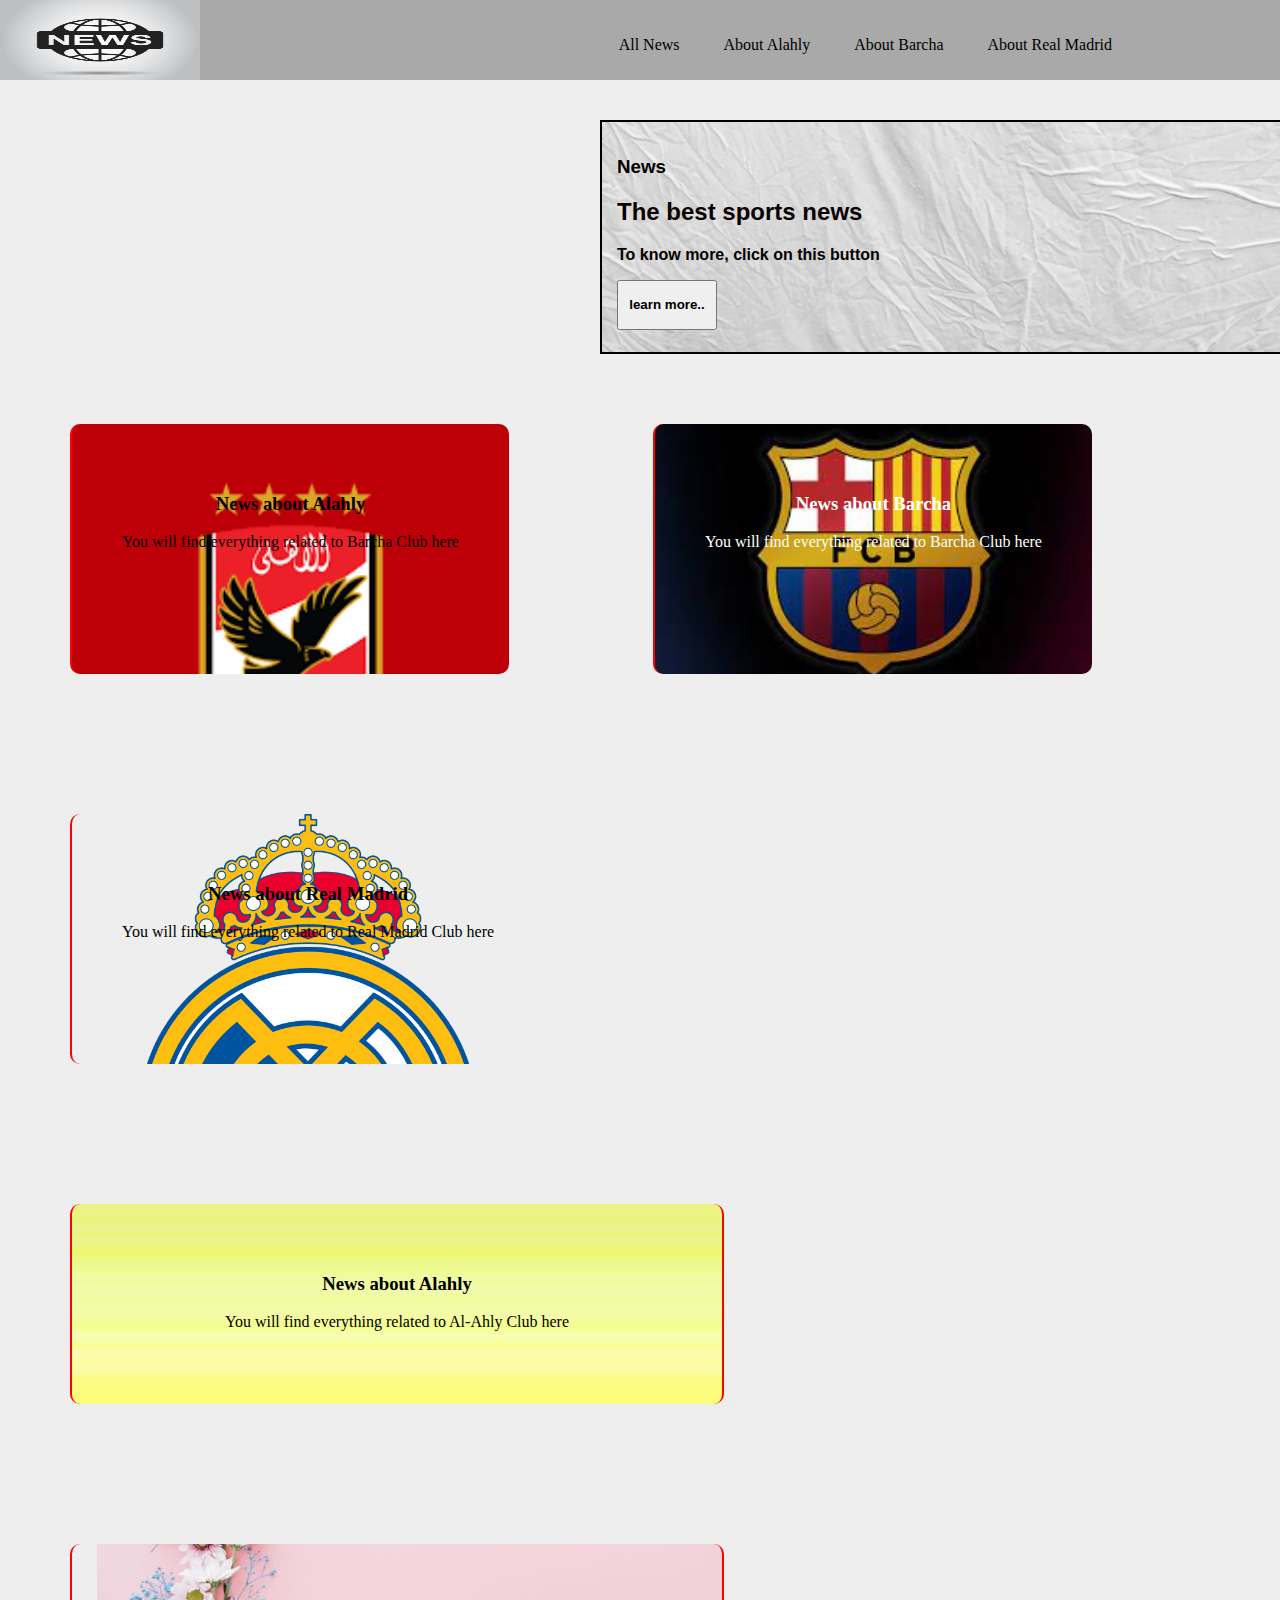
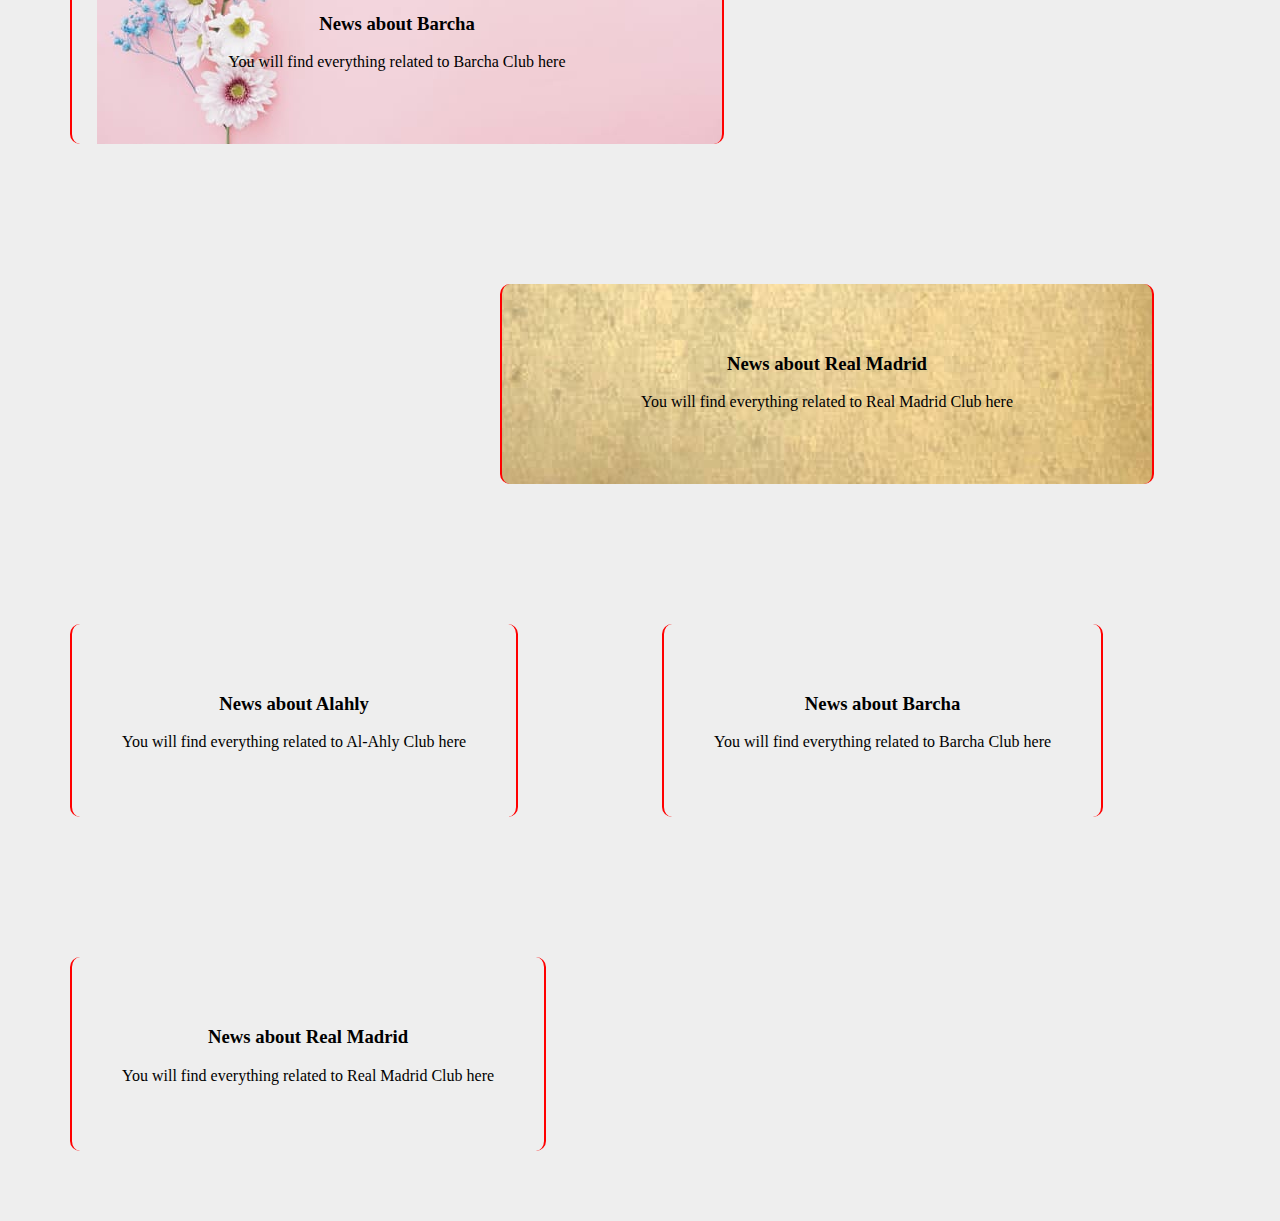
<file: week2/News-paper/news-paper.html>
<!DOCTYPE html>
<html lang="en">
<head>
    <meta charset="UTF-8">
    <meta http-equiv="X-UA-Compatible" content="IE=edge">
    <meta name="viewport" content="width=device-width, initial-scale=1.0">
    <link rel="stylesheet" href="news-paper.css">
    <meta name="viewport" content="width=device-width, initial-scale=1.0">
    <title>News-paper</title>
</head>
<body>
    <div class="page">
        <img src="istockphoto-929047972-612x612.jpg" 
        alt="logo for news">
        <nav>
            <ul>
                <li>All News</li>
                <li>About Alahly</li>
                <li>About Barcha</li>
                <li>About Real Madrid</li>
            </ul>
        </nav>
        <section>
            <h3>News</h3>
        <h2>The best sports news</h2>
        <p>To know more, click on this button</p>
        <button>learn more..</button>
        </section>
        <aside>
            <div class="one">
                <h3>News about Alahly</h3>
                <p>You will find everything related to Barcha Club here</p>
            </div>
            <div class="two">
                <h3>News about Barcha</h3>
                <p>You will find everything related to Barcha Club here</p>
            </div>
            <div class="three">
                <h3>News about Real Madrid</h3>
                <p>You will find everything related to Real Madrid Club here</p>
            </div>
        </aside>
        <footer>
            <div class="four">
                <h3>News about Alahly</h3>
                <p>You will find everything related to Al-Ahly Club here</p>
            </div>
            <div class="five">
                <h3>News about Barcha</h3>
                <p>You will find everything related to Barcha Club here</p>
            </div>
            <div class="sex">
                <h3>News about Real Madrid</h3>
                <p>You will find everything related to Real Madrid Club here</p>
            </div>
        </footer>
        <div class="fo">
            <div class="seven">
                <h3>News about Alahly</h3>
                <p>You will find everything related to Al-Ahly Club here</p>
            </div>
            <div class="eight">
                <h3>News about Barcha</h3>
                <p>You will find everything related to Barcha Club here</p>
            </div>
            <div class="nine">
                <h3>News about Real Madrid</h3>
                <p>You will find everything related to Real Madrid Club here</p>
            </div>
        </div>
    </div>
</body>
</html>
</file>
<file: roll_game/style.css>
/**********************************************
*** GENERAL
**********************************************/

* {
    margin: 0;
    padding: 0;
    box-sizing: border-box;
    
}

.clearfix::after {
    content: "";
    display: table;
    clear: both;
}

body {
    background: rgb(51, 51, 51);
    background: linear-gradient(to top, #c94b4b, #4b134f) no-repeat center center fixed;
    font-family: Poppins;
    font-weight: 300;
    position: relative;
    height: 100vh;
    color: rgb(39, 39, 39);
}

.clr {
    clear: both;
}

.wrapper {
    border-radius: 10px;
    width: 1000px;
    height: 600px;
    position: absolute;
    left: 50%;
    top: 100px;
    transform: translate(-50%, 0px);
    background-color: #fff;
    box-shadow: 0px 10px 50px rgba(0, 0, 0, 0.3);
    overflow: hidden;
    margin-bottom: 30px;
}

.player-0-panel,
.player-1-panel {
    width: 50%;
    float: left;
    height: 100%;
    padding: 100px;
    background-Image: none;
    background-position: top;
    background-size: 600px;
    animation-name: none;
    animation-duration: 0;
}



/**********************************************
*** PLAYERS
**********************************************/

.player-name {
    font-size: 40px;
    text-align: center;
    text-transform: uppercase;
    letter-spacing: 2px;
    font-weight: 100;
    margin-top: 20px;
    margin-bottom: 10px;
    position: relative;
}

.player-score {
    text-align: center;
    font-size: 80px;
    font-weight: 100;
    color: #EB4D4D;
    margin-bottom: 130px;
}

.active { background-color: #f7f7f7; }
.active .player-name { font-weight: 500; }

.active .player-name::after {
    content: "\2022";
    font-size: 47px;
    position: absolute;
    color: #EB4D4D;
    top: -7px;
    right: 10px;
    
}

.player-current-box {
    border-radius: 5px;
    box-shadow:inset 0 -0.6em 0 -0.25em rgba(0,0,0,0.17);
    color: #fff;
    background: rgb(80, 80, 80);
    width: 40%;
    margin: auto;
    padding: 12px;
    text-align: center;
    position: relative;
    bottom: 30px;
}

.player-current-label {
    text-transform: uppercase;
    margin-bottom: 2px;
    font-size: 16px;
    color:white;
    font-weight: 300;
}

.player-current-score {
    font-size: 40px;
}

button {
    padding: 10px 20px;
    position: absolute;
    left: 50%;
    transform: translateX(-50%);
    color: white;
    border: none;
    font-family: Poppins;
    font-size: 16px;
    text-transform: uppercase;
    cursor: pointer;
    font-weight: 300;
    border-radius: 5px;
    box-shadow:inset 0 -0.6em 0 -0.25em rgba(0,0,0,0.17);
    transition: background-color 0.3s, color 0.3s;
}

button:active { 
    transform: translate(-50%, 2px);
    box-shadow: none;
}


button:focus {
    outline: none;
}

i {
    color: #EB4D4D;
    display: inline-block;
    
    font-size: 32px;
    line-height: 1;
    vertical-align: text-top;
    margin-top: -4px;
    transition: margin 0.3s;
}

.btn-new { top: 45px;
    background: linear-gradient(to right, #e94057, #f27121);}
.btn-roll { top: 403px;
    background:#f27121;}
.btn-hold { top: 467px;
    background:#f27121;}

.dice {
    position: absolute;
    border-radius: 10px;
    left: 50%;
    top: 178px;
    transform: translateX(-50%);
    height: 100px;
    box-shadow: 0px 10px 60px rgba(0, 0, 0, 0.10);
}

.winner { background-color: #f7f7f7; }
.winner .player-name { font-weight: 300; color: #EB4D4D; }

@keyframes modalopen{
    from{opacity: 0.5}
    to {opacity: 1}
}
</file>
<file: small_game/guess.css>
@import url("https://f...content-available-to-author-only...s.com/css?family=Press+Start+2P&display=swap");

* {
  margin: 0;
  padding: 0;
  box-sizing: inherit;
}

html {
  font-size: 62.5%;
  box-sizing: border-box;
}

body {
  font-family: "Press Start 2P", sans-serif;
  color: #eee;
  background-color: #222;
  /* background-color: #60b347; */
}

/* LAYOUT */
header {
  position: relative;
  height: 35vh;
  border-bottom: 7px solid #eee;
}

main {
  height: 65vh;
  color: #eee;
  display: flex;
  align-items: center;
  justify-content: space-around;
}

.left {
  width: 52rem;
  display: flex;
  flex-direction: column;
  align-items: center;
}

.right {
  width: 52rem;
  font-size: 2rem;
}

/* ELEMENTS STYLE */
h1 {
  font-size: 4rem;
  text-align: center;
  position: absolute;
  width: 100%;
  top: 52%;
  left: 50%;
  transform: translate(-50%, -50%);
}

.number {
  background: #eee;
  color: #333;
  font-size: 6rem;
  width: 15rem;
  padding: 3rem 0rem;
  text-align: center;
  position: absolute;
  bottom: 0;
  left: 50%;
  transform: translate(-50%, 50%);
}

.between {
  font-size: 1.4rem;
  position: absolute;
  top: 2rem;
  right: 2rem;
}

.again {
  position: absolute;
  top: 2rem;
  left: 2rem;
}

.guess {
  background: none;
  border: 4px solid #eee;
  font-family: inherit;
  color: inherit;
  font-size: 5rem;
  padding: 2.5rem;
  width: 25rem;
  text-align: center;
  display: block;
  margin-bottom: 3rem;
}

.btn {
  border: none;
  background-color: #eee;
  color: #222;
  font-size: 2rem;
  font-family: inherit;
  padding: 2rem 3rem;
  cursor: pointer;
}

.btn:hover {
  background-color: #ccc;
}

.message {
  margin-bottom: 8rem;
  height: 3rem;
}

.label-score {
  margin-bottom: 2rem;
}
</file>
<file: x-o game/game.css>
.game{
    width: 288px;
    text-align: center;
    font-family: system-ui, -apple-system, BlinkMacSystemFont, 'Segoe UI', Roboto, Oxygen, Ubuntu, Cantarell, 'Open Sans', 'Helvetica Neue', sans-serif;
    color: black;
    margin: auto;
    font-weight: 500;
}

.tital{
    background-color: #f25;
    padding: 5px 0;
    margin: 5px 0;
}

span{
    color: #fa0;
}

.square{
    width: 80px;
    height: 80px;
    background-color: aqua;
    margin: 5px;
    float: left;
    font-size: 50px;
}

.square:hover{
    background-color: brown;
}
</file>
<file: week1/landing-page/land.css>
body{
    margin: 0px;
    padding: 0px;
}
.ul {
    list-style-type: none;
    margin: 0;
    padding: 0;
    overflow: hidden;
    background-color: #333;
}
.ul li {
    padding-left: 40px;
}
.a {
    float: left;
  }
li a {
    display: block;
    color: white;
    padding: 14px 16px;
    text-decoration: none;
  }
.header{
    background-color:rgb(144, 144, 182) ;
    text-align: center;
    border-left: 2px solid red;
    margin-bottom: 5px;
    
}
.butt{
    color: white;
    background-color: rgb(217, 204, 81);
    border-radius: 20px;
    width: 100px;
    height: 40px;
    font-size: large;
}
.imgg{
   
    width: 60%;
    height: 400px;
    margin-left: 300px;
}
.for{
    background-color: #eee;
    height: 550px;


}
form{
    width:400px;
    height: 500px;
    padding: 12px 20px;
    margin: 8px 0;
    margin-left: 10px;
    display: inline-block;
    border: 1px solid rgba(22, 2, 2, 0.33);
    border-radius: 7px;
    box-sizing: border-box;
    background-color: rgb(233, 241, 230);
    
}
h2{
    text-align: center;
}
h2 a {
    text-decoration: none;
    border: 2px solid black;
    border-radius: 4px;
}
h3{
    text-align: center;
}
.con{
    text-align: center;
    padding: 5px;
    background-color: greenyellow;
    width: 100px;
    height: 40px;
    border-radius: 8px;
}
 .list{
    text-align: center;
    float: center;
    display: inline;
    position:relative;
    margin-left: 300px;
    bottom: 350px;

}
.hh{
    text-align: center;
    position: relative;
    bottom: 400px;
    margin-left: 50px;
}

span {
    font-size:larger;
    font-family: sans-serif;
    font-weight: bold;
    color: blue;
}

.footer h2{
    background-color: cornflowerblue;
    height: 100px;
    padding-top: 40px;
}
</file>
<file: week2/ex_event page/page.css>
body {
    padding: 0px;
    margin: 0px;
    background-color: #eee;
}
.nav{
    background-color: rgb(106, 210, 9);
    border-left: 5px solid rgb(200, 105, 105);
    position: relative;
    width: 100%;
    height: 70px;
}



ul {
    margin: 0px;
    padding: 0px;
    text-align: center;
}

li{
    color: antiquewhite;
    font-weight: 20px;
    font-family: "Oswald" , sans-serif;
    font-size: 16px;
    text-transform: uppercase;
    display: inline-block;
    padding: 30px;
}

.mid img {
    width: 60%;
    height: 400px;
    margin-top: 15px;
    border-radius: 15px;
    margin-left: 15px;
}
.mid{
    height: 650px;
    background-color: rgb(125, 153, 192);
    margin: 5px;
}

.one {
    border-right: red solid 2px;
    width: 700px;
    background-color: rgb(177, 216, 48);
    height: 200px;
    margin-left: 1000px;
    margin-bottom: 500px;
    font-size: large;
    font-weight: bold;
    padding: 10px;
    border-radius: 10px;
}

.two img {
    width: 60%;
    height: 400px;
    border-radius: 15px;
    margin-left: 722px;
}
.two1 {
    border-right: red solid 2px;
    width: 700px;
    background-color: rgb(37, 136, 26);
    height: 200px;
    font-size: large;
    font-weight: bold;
    padding: 10px;
    border-radius: 10px;
}
.two{
    height: 650px;
    background-color: rgb(152, 198, 197);
    margin: 5px;
}

.three img {
    width: 60%;
    height: 400px;
    margin-top: 15px;
    border-radius: 15px;
    margin-left: 15px;
}
.three1{
    border-right: red solid 2px;
    width: 700px;
    background-color:rgb(197, 48, 48);
    height: 200px;
    font-size: large;
    font-weight: bold;
    margin-left: 1000px;
    border-radius: 10px;
}
</file>
<file: week2/News-paper/news-paper.css>
body {
        margin: 0px;
        padding: 0px;
        box-sizing: border-box;
        background-color: #eee;
}

ul li {
    display: inline-block;
    padding: 20px;
}


.page {
    display: grid;
    height: 100%;
    grid-template-columns: repeat(10 , 1fr);
    grid-template-rows:(70px 300px 150px auto );
    grid-template-areas: "logo head head head head head head head head head " 
                         "sec sec sec sec sec sec sec sec sec sec" 
                          "asid asid asid asid asid asid asid asid asid asid"
                          "foot foot foot foot foot foot foot foot foot foot"
                          "add add add add add add add add add add";
}

img {
    grid-area: logo;
    height: 80px;
    width: 200px;
}

nav {
    grid-area: head;
    background-color: darkgrey;
    height: 80px;
    text-align: center;
}

section {
    grid-area: sec ;
    border: 2px solid black;
    width: 800px;
    margin-left: 600px;
    height: 200px;
    margin-top: 40px;
    background-image: url(e0396ebef4a3f4eeba1d08728ddb7478.png);
    background-position: right bottom, left top;
    background-repeat: no-repeat;
    padding: 15px;

}
 section h3
 {
    color: rgb(1, 0, 0);
    font-family: sans-serif;
    font-weight: bold;
}
section h2
 {
    color: rgb(9, 0, 0);
    font-family: sans-serif;
    font-weight: bold;
}
section p
 {
    color: rgb(3, 0, 0);
    font-family: sans-serif;
    font-weight: bold;
}


button{
    height: 50px;
    width: 100px;
    font-weight: bold;
    transition: width 2s;
}
button:hover {
    width: 150px;
}

aside{
    grid-area: asid;
}
aside div {
    border-left: 2px red solid;
    border-radius: 10px;
    width: fit-content;
    display: inline-block;
    margin: 70px;
    text-align: center;
    padding: 50px;
    height: 150px;
    transition: height 2s;
}

.one {
    background-image: url(download.png);
    background-repeat:no-repeat;
    background-size: cover;
    width: 445;
    height: 190;
}

.two {
    background-image: url(images.jpeg);
    background-repeat:no-repeat;
    background-size: cover;
    width: 445;
    height: 190;
}
.two h3  {
    color: white;

}

.two p  {
    color: white;

}

.three {
    background-image: url(real-madrid.webp);
    background-repeat:no-repeat;
    background-size: cover;
    width: 445;
    height: 190;
}

.one:hover {
    height: 250px;
}

.two:hover {
    height: 250px;
}

.three:hover {
    height: 250px;
}

footer {
    grid-area: foot;
}

footer div {
    border-left: 2px red solid;
    border-right: 2px red solid;

    border-radius: 10px;
    width: fit-content;
    display: inline-block;
    margin: 70px;
    text-align: center;
    padding: 50px;
 
}

.fo {
    grid-area: add;
}

.fo div {
    border-left: 2px red solid;
    border-right: 2px red solid;

    border-radius: 10px;
    width: fit-content;
    display: inline-block;
    margin: 70px;
    text-align: center;
    padding: 50px;
}

.one1{
    height: fit-content;
}

.two1{
    height: fit-content;
}

.four, 
.five,
 .sex{
    width: 550px;
    height: 100px;

}

.sex{
    margin-left: 500px;
}

.four{
    background-image: url(ww.jpg);
    background-position: left top;
     background-repeat: no-repeat;
}

.five{
    background-image: url(aa.jpg);
    background-position: right bottom, left top;
     background-repeat: no-repeat;
}
.sex{
    background-image: url(dd.jpg);
    background-position: right bottom, left top;
     background-repeat: no-repeat;
}
</file>
